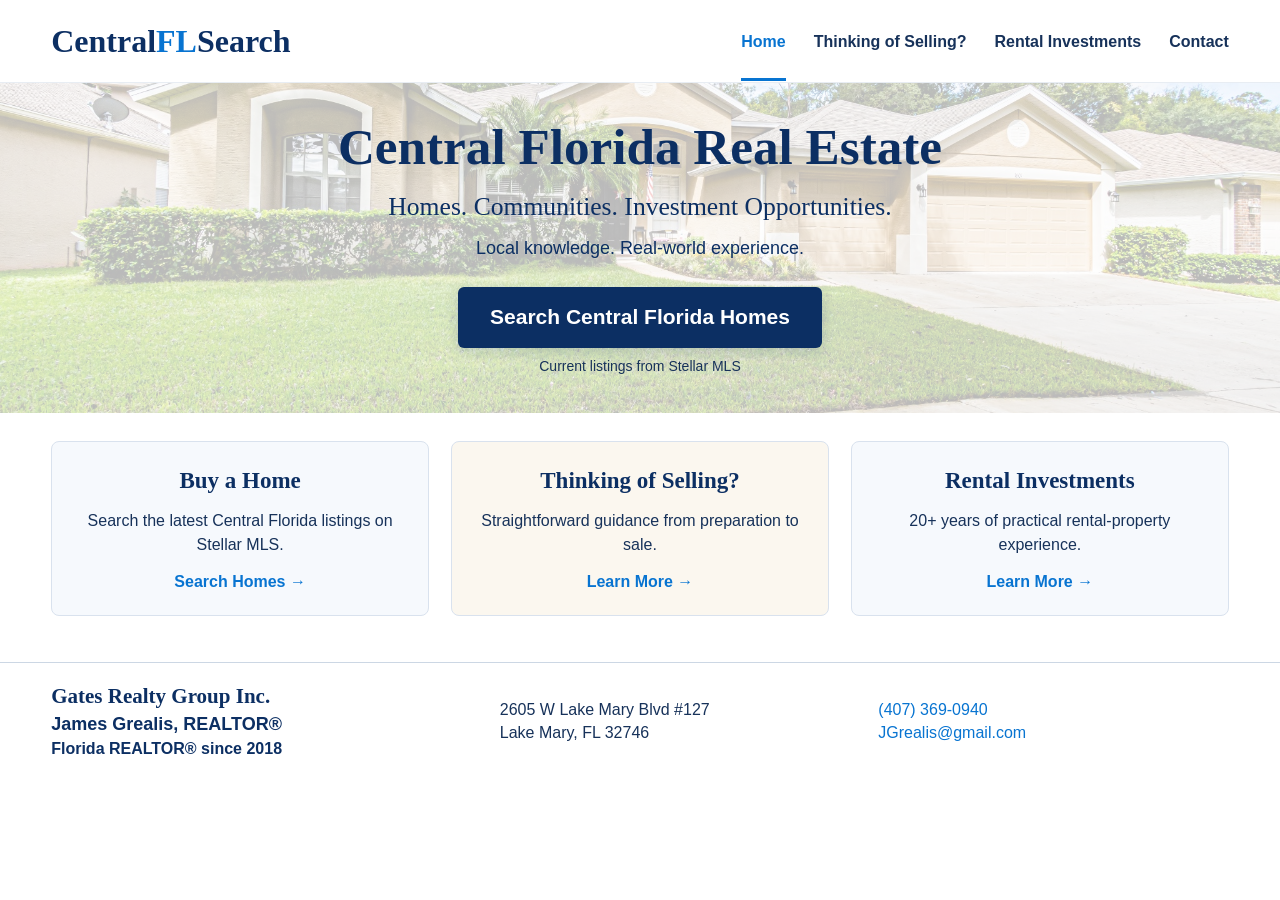
<file: index.html>
<!doctype html><html lang="en"><head><meta charset="utf-8"><meta name="viewport" content="width=device-width,initial-scale=1"><title>Central FL Search | James Grealis, REALTOR® | Central Florida</title><meta name="description" content="Central Florida homes, seller guidance and rental property investment experience from James Grealis, REALTOR® with Gates Realty Group Inc."><link rel="stylesheet" href="styles.css"></head><body>
<header class="site-header"><div class="wrap header-row"><a class="brand" href="index.html">Central<span>FL</span>Search</a><button class="menu-btn" aria-label="Menu">☰</button><nav><a class="active" href="index.html">Home</a><a href="selling.html">Thinking of Selling?</a><a href="rentals.html">Rental Investments</a><a href="#contact">Contact</a></nav></div></header>
<main><section class="hero hero-home"><div class="hero-content"><h1>Central Florida Real Estate</h1><p class="lead">Homes. Communities. Investment Opportunities.</p><p class="sub">Local knowledge. Real-world experience.</p><a class="primary-btn" href="https://www.stellarmls.com/homes-for-sale/seminole-county-fl?referrer=261220971" target="_blank" rel="noopener">Search Central Florida Homes</a><div class="source-note">Current listings from Stellar MLS</div></div></section>
<section class="section"><div class="wrap cards"><article class="card"><h2>Buy a Home</h2><p>Search the latest Central Florida listings on Stellar MLS.</p><a class="text-link" href="https://www.stellarmls.com/homes-for-sale/seminole-county-fl?referrer=261220971" target="_blank" rel="noopener">Search Homes →</a></article><article class="card"><h2>Thinking of Selling?</h2><p>Straightforward guidance from preparation to sale.</p><a class="text-link" href="selling.html">Learn More →</a></article><article class="card"><h2>Rental Investments</h2><p>20+ years of practical rental-property experience.</p><a class="text-link" href="rentals.html">Learn More →</a></article></div></section></main>
<footer class="footer contact-section" id="contact"><div class="wrap footer-grid"><div><div class="broker">Gates Realty Group Inc.</div><strong>James Grealis, REALTOR®</strong><br><span class="hold">Florida REALTOR® since 2018</span></div><div>2605 W Lake Mary Blvd #127<br>Lake Mary, FL 32746</div><div><a href="tel:+14073690940">(407) 369-0940</a><br><a href="mailto:JGrealis@gmail.com">JGrealis@gmail.com</a></div></div></footer><script src="script.js"></script></body></html>
</file>
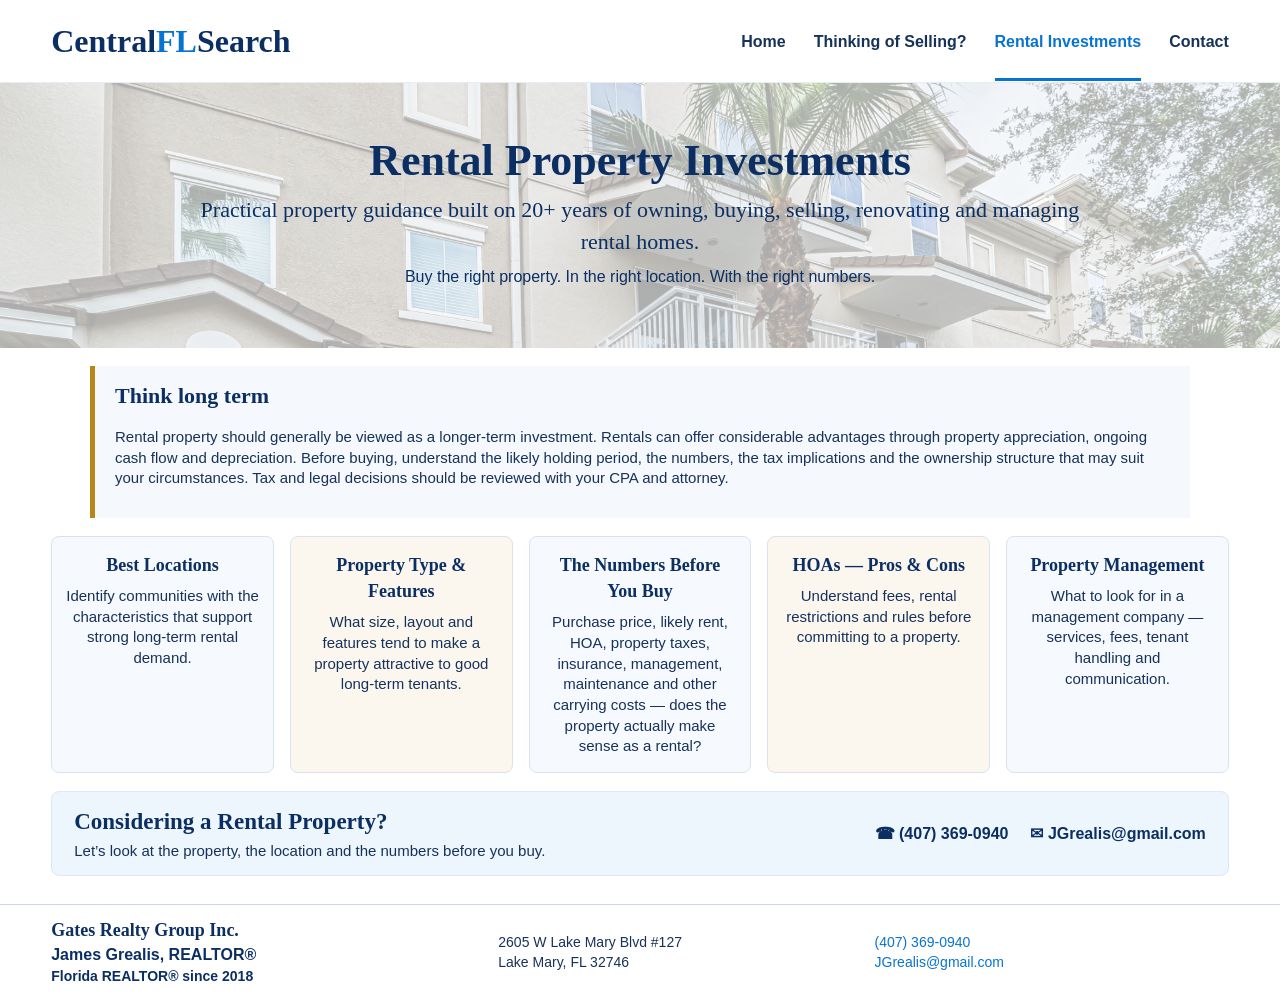
<file: rentals.html>
<!doctype html><html lang="en"><head><meta charset="utf-8"><meta name="viewport" content="width=device-width,initial-scale=1"><title>Rental Property Investments | Central FL Search</title><meta name="description" content="Practical Central Florida rental property guidance based on 20+ years of owning, buying, selling, renovating and managing rental homes."><link rel="stylesheet" href="styles.css"></head><body class="secondary-page">
<header class="site-header"><div class="wrap header-row"><a class="brand" href="index.html">Central<span>FL</span>Search</a><button class="menu-btn" aria-label="Menu">☰</button><nav><a href="index.html">Home</a><a href="selling.html">Thinking of Selling?</a><a class="active" href="rentals.html">Rental Investments</a><a href="#contact">Contact</a></nav></div></header>
<main><section class="hero hero-rental"><div class="hero-content"><h1>Rental Property Investments</h1><p class="lead">Practical property guidance built on 20+ years of owning, buying, selling, renovating and managing rental homes.</p><p class="sub">Buy the right property. In the right location. With the right numbers.</p></div></section>
<section class="section"><div class="wrap"><div class="investment-note"><h2>Think long term</h2><p>Rental property should generally be viewed as a longer-term investment. Rentals can offer considerable advantages through property appreciation, ongoing cash flow and depreciation. Before buying, understand the likely holding period, the numbers, the tax implications and the ownership structure that may suit your circumstances. Tax and legal decisions should be reviewed with your CPA and attorney.</p></div><div class="cards five"><article class="card"><h3>Best Locations</h3><p>Identify communities with the characteristics that support strong long-term rental demand.</p></article><article class="card"><h3>Property Type &amp; Features</h3><p>What size, layout and features tend to make a property attractive to good long-term tenants.</p></article><article class="card"><h3>The Numbers Before You Buy</h3><p>Purchase price, likely rent, HOA, property taxes, insurance, management, maintenance and other carrying costs — does the property actually make sense as a rental?</p></article><article class="card"><h3>HOAs — Pros &amp; Cons</h3><p>Understand fees, rental restrictions and rules before committing to a property.</p></article><article class="card"><h3>Property Management</h3><p>What to look for in a management company — services, fees, tenant handling and communication.</p></article></div></div></section>
<section class="section" style="padding-top:0"><div class="wrap cta"><div><h2>Considering a Rental Property?</h2><p>Let’s look at the property, the location and the numbers before you buy.</p></div><div class="contact-links"><a href="tel:+14073690940">☎ (407) 369-0940</a><a href="mailto:JGrealis@gmail.com">✉ JGrealis@gmail.com</a></div></div></section></main>
<footer class="footer contact-section" id="contact"><div class="wrap footer-grid"><div><div class="broker">Gates Realty Group Inc.</div><strong>James Grealis, REALTOR®</strong><br><span class="hold">Florida REALTOR® since 2018</span></div><div>2605 W Lake Mary Blvd #127<br>Lake Mary, FL 32746</div><div><a href="tel:+14073690940">(407) 369-0940</a><br><a href="mailto:JGrealis@gmail.com">JGrealis@gmail.com</a></div></div></footer><script src="script.js"></script></body></html>
</file>
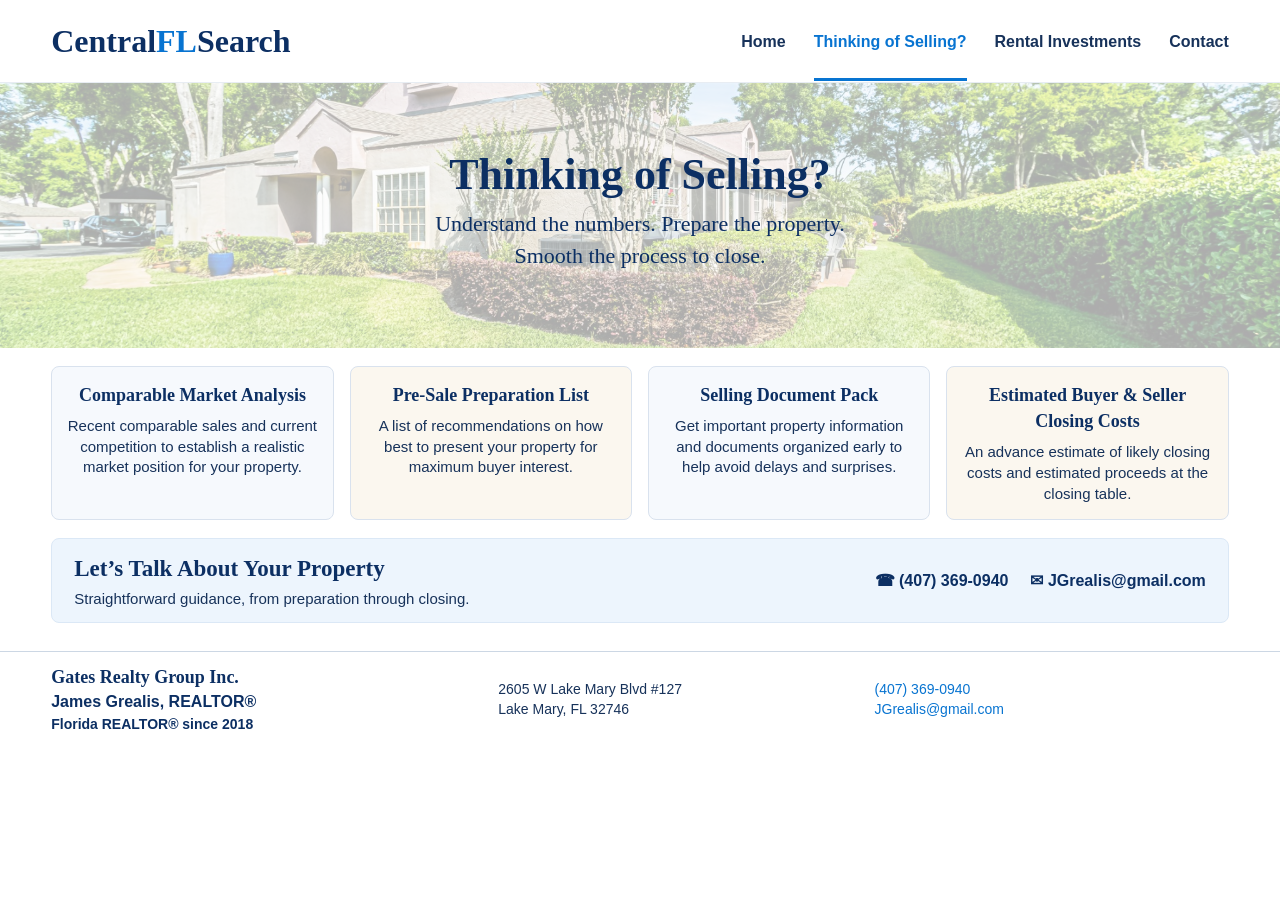
<file: selling.html>
<!doctype html><html lang="en"><head><meta charset="utf-8"><meta name="viewport" content="width=device-width,initial-scale=1"><title>Thinking of Selling? | Central FL Search</title><meta name="description" content="Practical Central Florida home selling guidance from James Grealis, REALTOR®."><link rel="stylesheet" href="styles.css"></head><body class="secondary-page">
<header class="site-header"><div class="wrap header-row"><a class="brand" href="index.html">Central<span>FL</span>Search</a><button class="menu-btn" aria-label="Menu">☰</button><nav><a href="index.html">Home</a><a class="active" href="selling.html">Thinking of Selling?</a><a href="rentals.html">Rental Investments</a><a href="#contact">Contact</a></nav></div></header>
<main><section class="hero hero-selling"><div class="hero-content"><h1>Thinking of Selling?</h1><p class="lead">Understand the numbers. Prepare the property.<br>Smooth the process to close.</p></div></section>
<section class="section"><div class="wrap cards four"><article class="card"><h3>Comparable Market Analysis</h3><p>Recent comparable sales and current competition to establish a realistic market position for your property.</p></article><article class="card"><h3>Pre-Sale Preparation List</h3><p>A list of recommendations on how best to present your property for maximum buyer interest.</p></article><article class="card"><h3>Selling Document Pack</h3><p>Get important property information and documents organized early to help avoid delays and surprises.</p></article><article class="card"><h3>Estimated Buyer &amp; Seller Closing Costs</h3><p>An advance estimate of likely closing costs and estimated proceeds at the closing table.</p></article></div></section>
<section class="section" style="padding-top:0"><div class="wrap cta"><div><h2>Let’s Talk About Your Property</h2><p>Straightforward guidance, from preparation through closing.</p></div><div class="contact-links"><a href="tel:+14073690940">☎ (407) 369-0940</a><a href="mailto:JGrealis@gmail.com">✉ JGrealis@gmail.com</a></div></div></section></main>
<footer class="footer contact-section" id="contact"><div class="wrap footer-grid"><div><div class="broker">Gates Realty Group Inc.</div><strong>James Grealis, REALTOR®</strong><br><span class="hold">Florida REALTOR® since 2018</span></div><div>2605 W Lake Mary Blvd #127<br>Lake Mary, FL 32746</div><div><a href="tel:+14073690940">(407) 369-0940</a><br><a href="mailto:JGrealis@gmail.com">JGrealis@gmail.com</a></div></div></footer><script src="script.js"></script></body></html>
</file>
<file: styles.css>
:root{--navy:#0c2f63;--blue:#0874d1;--gold:#b78618;--green:#2e6b31;--ink:#17325a;--pale:#f5f8fc;--line:#d9e2ee;--cream:#fbf7ef}*{box-sizing:border-box}html{scroll-behavior:smooth}body{margin:0;font-family:Arial,Helvetica,sans-serif;color:var(--ink);background:#fff;line-height:1.45}a{color:inherit}.wrap{width:min(1240px,92vw);margin:auto}.site-header{background:#fff;border-bottom:1px solid #e8edf3;position:sticky;top:0;z-index:20}.header-row{min-height:82px;display:flex;align-items:center;justify-content:space-between;gap:30px}.brand{text-decoration:none;color:var(--navy);font-family:Georgia,serif;font-size:32px;font-weight:700;white-space:nowrap}.brand span{color:var(--blue)}nav{display:flex;gap:28px;align-items:center}nav a{text-decoration:none;font-weight:600;padding:29px 0 24px;border-bottom:3px solid transparent}nav a:hover,nav a.active{color:var(--blue);border-color:var(--blue)}.hero{min-height:330px;background-size:cover;background-position:center;display:grid;place-items:center;text-align:center;position:relative}.hero:before{content:"";position:absolute;inset:0;background:rgba(255,255,255,.73)}.hero-content{position:relative;z-index:1;width:min(940px,90vw);padding:34px 20px}.hero h1{font-family:Georgia,serif;color:var(--navy);font-size:clamp(38px,4vw,56px);line-height:1.05;margin:0 0 14px}.hero .lead{font-family:Georgia,serif;font-size:clamp(20px,2vw,27px);color:var(--navy);margin:0 auto 10px}.hero .sub{font-size:18px;color:var(--navy);margin:8px auto}.hero-home{background-image:url('home-hero.jpg')}.hero-selling{background-image:url('selling-hero.jpg');background-position:center 48%}.hero-rental{background-image:url('rental-hero.jpg');background-position:center 48%}.primary-btn{display:inline-block;margin-top:18px;background:var(--navy);color:white;text-decoration:none;font-size:21px;font-weight:700;padding:15px 32px;border-radius:6px;box-shadow:0 5px 14px rgba(12,47,99,.18)}.primary-btn:hover{background:#164780}.source-note{font-size:14px;margin-top:8px}.section{padding:28px 0}.cards{display:grid;grid-template-columns:repeat(3,1fr);gap:22px}.cards.four{grid-template-columns:repeat(4,1fr)}.cards.five{grid-template-columns:repeat(5,1fr)}.card{border:1px solid var(--line);border-radius:8px;padding:22px 20px;background:#f6f9fd;text-align:center}.card:nth-child(even){background:var(--cream)}.card h2,.card h3{font-family:Georgia,serif;color:var(--navy);margin:0 0 12px}.card h2{font-size:23px}.card h3{font-size:20px}.card p{margin:0}.text-link{display:inline-block;margin-top:14px;color:var(--blue);font-weight:700;text-decoration:none}.investment-note{background:#f5f8fc;border-left:5px solid var(--gold);padding:22px 26px;margin:0 auto 28px;max-width:1040px}.investment-note h2{font-family:Georgia,serif;color:var(--navy);margin:0 0 8px}.cta{background:#edf5fd;border:1px solid #dbe8f6;border-radius:8px;padding:20px 28px;display:flex;align-items:center;justify-content:space-between;gap:30px}.cta h2{font-family:Georgia,serif;color:var(--navy);font-size:27px;margin:0 0 4px}.cta p{margin:0}.contact-links{display:flex;gap:28px;flex-wrap:wrap;font-size:18px;font-weight:700}.contact-links a{color:var(--navy);text-decoration:none}.footer{margin-top:18px;border-top:1px solid #ccd7e4;padding:18px 0 22px;background:#fff}.footer-grid{display:grid;grid-template-columns:1.2fr 1fr 1fr;gap:28px;align-items:center}.footer strong{color:var(--navy);font-size:18px}.footer .broker{font-size:21px;font-family:Georgia,serif;color:var(--navy);font-weight:700}.footer a{color:var(--blue);text-decoration:none}.contact-section{scroll-margin-top:95px}.fine{font-size:14px}.hold{color:var(--navy);font-weight:700}.menu-btn{display:none;background:none;border:1px solid var(--line);font-size:24px;border-radius:5px;padding:6px 10px}@media(max-width:980px){.cards.five{grid-template-columns:repeat(2,1fr)}.cards.four{grid-template-columns:repeat(2,1fr)}.header-row{min-height:70px}.menu-btn{display:block}nav{display:none;position:absolute;left:0;right:0;top:70px;background:#fff;padding:12px 4vw 22px;box-shadow:0 8px 14px rgba(0,0,0,.08);flex-direction:column;align-items:flex-start;gap:0}nav.open{display:flex}nav a{padding:12px 0}.brand{font-size:26px}.hero{min-height:320px}.footer-grid{grid-template-columns:1fr 1fr}}@media(max-width:680px){.cards,.cards.four,.cards.five{grid-template-columns:1fr}.cta{align-items:flex-start;flex-direction:column}.footer-grid{grid-template-columns:1fr}.hero h1{font-size:42px}.hero .lead{font-size:23px}.primary-btn{font-size:20px;padding:16px 22px}.section{padding:30px 0}}

/* Compact desktop layout for Selling and Rental pages */
@media(min-width:981px){
.secondary-page .hero{min-height:265px}
.secondary-page .hero:before{background:rgba(255,255,255,.68)}
.secondary-page .hero-content{padding:22px 20px}
.secondary-page .hero h1{font-size:44px;margin-bottom:10px}
.secondary-page .hero .lead{font-size:22px;margin-bottom:7px}
.secondary-page .hero .sub{font-size:16px;margin:5px auto}
.secondary-page .section{padding:18px 0}
.secondary-page .cards{gap:16px}
.secondary-page .card{padding:15px 14px}
.secondary-page .card h3{font-size:18px;margin-bottom:8px}
.secondary-page .card p{font-size:15px;line-height:1.38}
.secondary-page .investment-note{padding:14px 20px;margin-bottom:18px;max-width:1100px}
.secondary-page .investment-note h2{font-size:22px;margin-bottom:5px}
.secondary-page .investment-note p{font-size:15px;line-height:1.38}
.secondary-page .cta{padding:13px 22px;gap:22px}
.secondary-page .cta h2{font-size:23px;margin-bottom:2px}
.secondary-page .cta p{font-size:15px}
.secondary-page .contact-links{font-size:16px;gap:22px}
.secondary-page .footer{margin-top:10px;padding:12px 0 14px}
.secondary-page .footer-grid{gap:22px;font-size:14px}
.secondary-page .footer strong{font-size:16px}
.secondary-page .footer .broker{font-size:18px}
}
</file>
